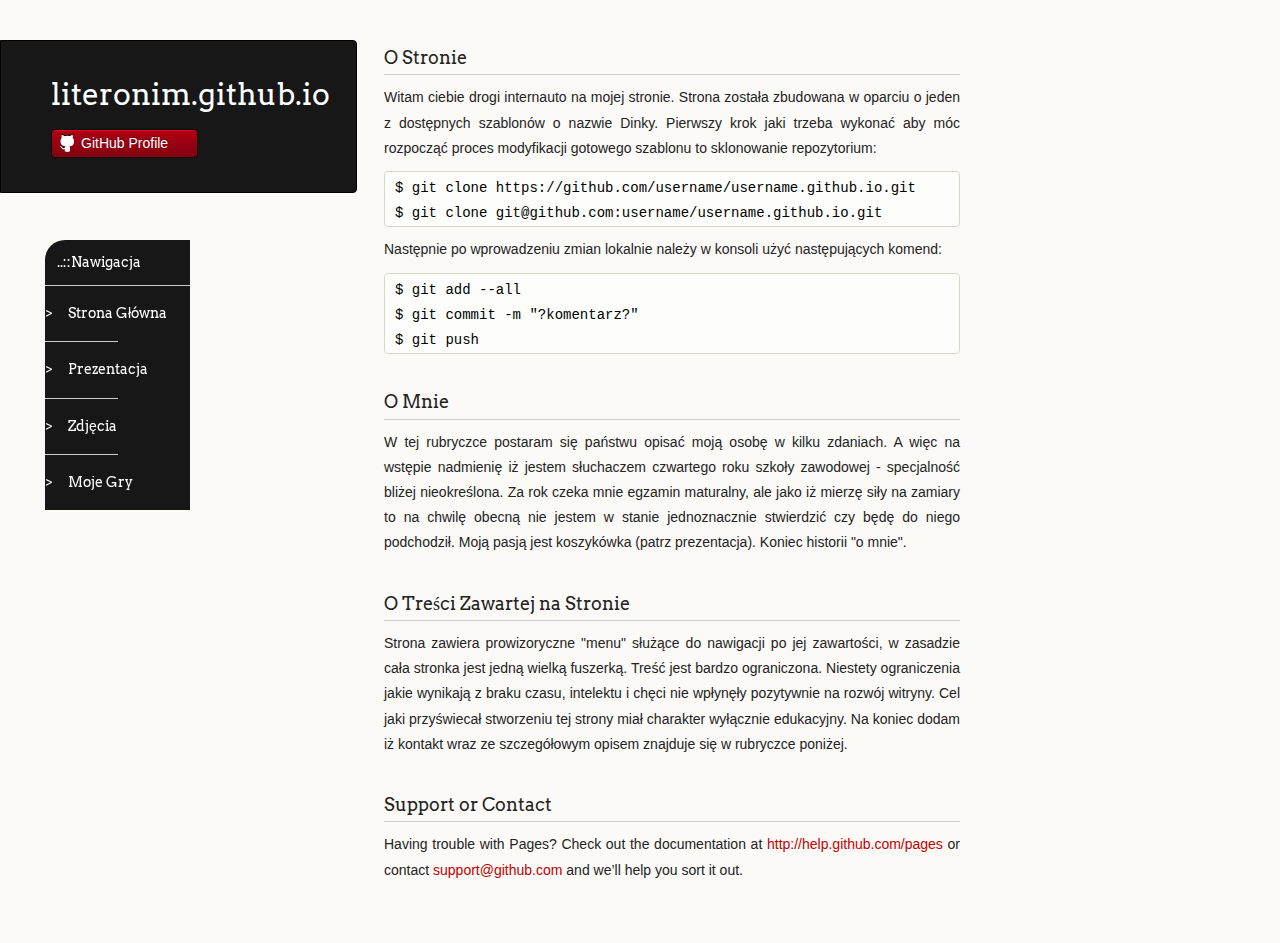
<file: index.html>
<!doctype html>
<html>
  <head>
    <meta charset="utf-8">
    <meta http-equiv="X-UA-Compatible" content="chrome=1">
    <meta http-equiv="Content-Type" content="text/html; charset=iso-8859-2" />
	  <meta name="Description" content="strona wylacznie w celach pogladowych"></meta>
	  <meta name="Keywords" content="!, ?, grrr, zzzz"></meta>
	  <title>...::nauka::...</title>

    <link rel="stylesheet" href="stylesheets/styles.css">
    <link rel="stylesheet" href="stylesheets/pygment_trac.css">
    <link rel="stylesheet" type="text/css" href="stylesheets/menu.css" />
    <script src="javascripts/scale.fix.js"></script>
    <meta name="viewport" content="width=device-width, initial-scale=1, user-scalable=no">
    <!--[if lt IE 9]>
    <script src="//html5shiv.googlecode.com/svn/trunk/html5.js"></script>
    <![endif]-->
  </head>
  <body>
    <div class="wrapper">
      <header>
        <h1 class="header">literonim.github.io</h1>
        <p class="header"></p>
          <li><a class="buttons github" href="https://github.com/literonim" target="_blank">GitHub Profile</a></li>
      </header>
      
      <section>
<h3>
O Stronie</h3>

<p class="wyjustowanie">Witam ciebie drogi internauto na mojej stronie. Strona została zbudowana w oparciu o jeden z dostępnych szablonów o nazwie Dinky. Pierwszy krok jaki trzeba wykonać aby móc rozpocząć proces modyfikacji gotowego szablonu to sklonowanie repozytorium:</p>

<pre><code>$ git clone https://github.com/username/username.github.io.git
$ git clone git@github.com:username/username.github.io.git
</code></pre>
<p class="wyjustowanie">Następnie po wprowadzeniu zmian lokalnie należy w konsoli użyć następujących komend:</p>

<pre><code>$ git add --all
$ git commit -m "?komentarz?"
$ git push
</code></pre>

<h3>
O Mnie</h3>

<p class="wyjustowanie">W tej rubryczce postaram się państwu opisać moją osobę w kilku zdaniach. A więc na wstępie nadmienię iż jestem słuchaczem czwartego roku szkoły zawodowej - specjalność bliżej nieokreślona. Za rok czeka mnie egzamin maturalny, ale jako iż mierzę siły na zamiary to na chwilę obecną nie jestem w stanie jednoznacznie stwierdzić czy będę do niego podchodził. Moją pasją jest koszykówka (patrz prezentacja). Koniec historii "o mnie".</p>

<h3>O Treści Zawartej na Stronie</h3>

<p class="wyjustowanie">Strona zawiera prowizoryczne "menu" służące do nawigacji po jej zawartości, w zasadzie cała stronka jest jedną wielką fuszerką. Treść jest bardzo ograniczona. Niestety ograniczenia jakie wynikają z braku czasu, intelektu i chęci nie wpłynęły pozytywnie na rozwój witryny. Cel jaki przyświecał stworzeniu tej strony miał charakter wyłącznie edukacyjny. Na koniec dodam iż kontakt wraz ze szczegółowym opisem znajduje się w rubryczce poniżej.</p>

<h3>
<a name="support-or-contact" class="anchor" href="#support-or-contact"><span class="octicon octicon-link"></span></a>Support or Contact</h3>

<p class="wyjustowanie">Having trouble with Pages? Check out the documentation at <a href="http://help.github.com/pages">http://help.github.com/pages</a> or contact <a href="mailto:support@github.com">support@github.com</a> and we’ll help you sort it out.</p>
      </section>
    </div>
    <!--[if !IE]><script>fixScale(document);</script><![endif]-->

<div class="menu_simple">
<ul><li style="padding-top:10px; padding-bottom:10px; border-radius: 20px 0px 0px 0px"> &nbsp;&nbsp;&nbsp;&nbsp;..::Nawigacja</li>
<li><hr style="margin: 0 0 0 0;" /><a href="index.html">> &nbsp;&nbsp;&nbsp;&nbsp;Strona Główna</a></li>
<li><hr style="margin: 0 0 0 0;" width="72.5px;" /><a href="http://slides.com/luty/national-basket/" target="_blank">> &nbsp;&nbsp;&nbsp;&nbsp;Prezentacja</a></li>
<li><hr style="margin: 0 0 0 0;" width="72.5px;" /><a href="http://s1294.photobucket.com/user/literonim/slideshow/?sort=3" target="_blank">> &nbsp;&nbsp;&nbsp;&nbsp;Zdjęcia</a></li>
<li><hr style="margin: 0 0 0 0;" width="72.5px;" /><a href="podstronamojegry.html">> &nbsp;&nbsp;&nbsp;&nbsp;Moje Gry</a></li>
</ul>
</div>

  </body>
</html>
</file>
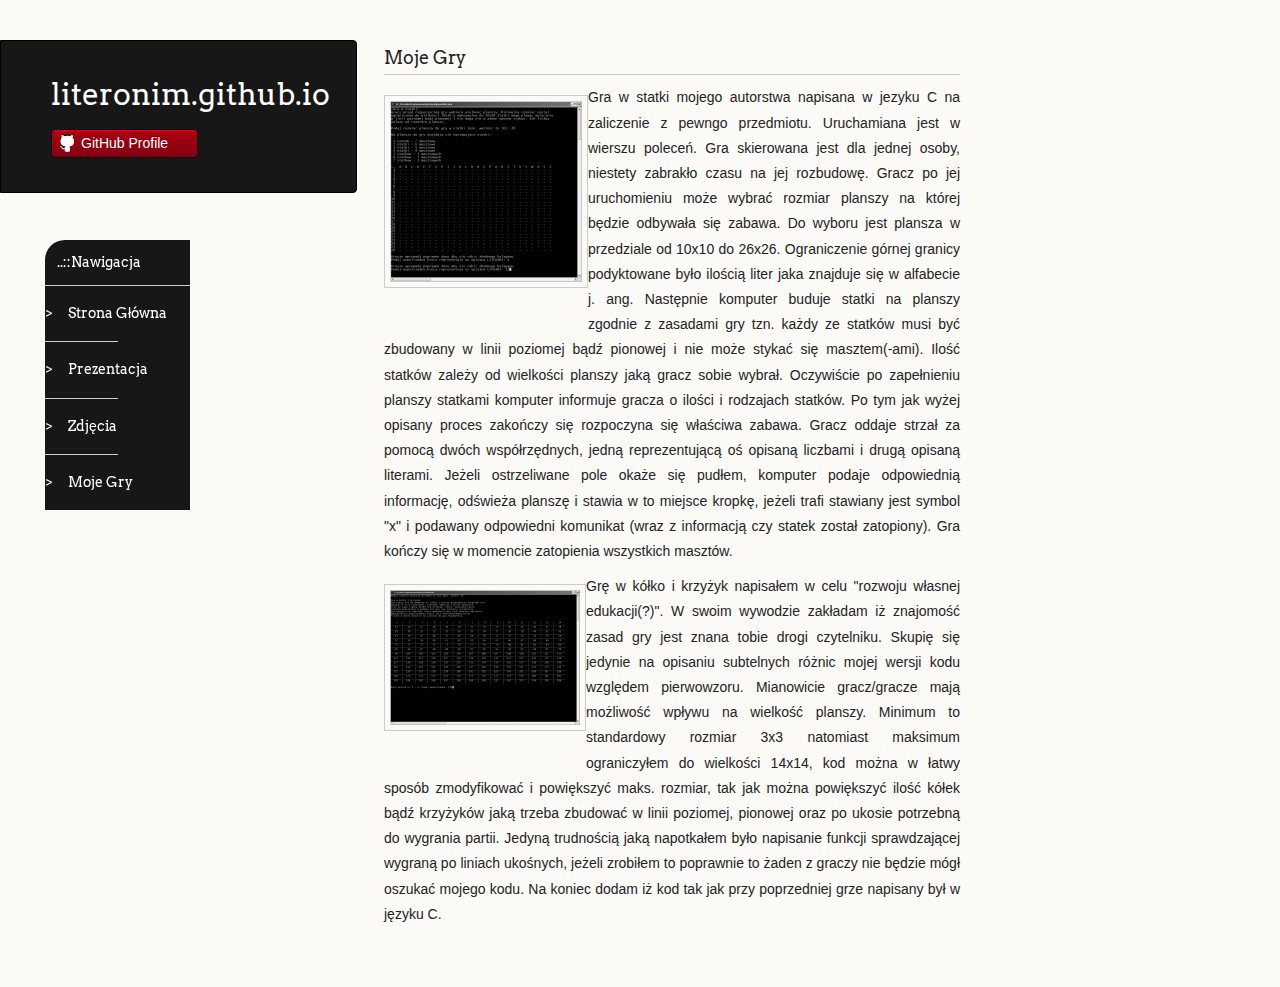
<file: podstronamojegry.html>
<!doctype html>
<html>
  <head>
    <meta charset="utf-8">
    <meta http-equiv="X-UA-Compatible" content="chrome=1">
    <meta http-equiv="Content-Type" content="text/html; charset=iso-8859-2" />
	  <meta name="Description" content="strona wylacznie w celach pogladowych"></meta>
	  <meta name="Keywords" content="!, ?, grrr, zzzz"></meta>
	  <title>...::nauka::...</title>

    <link rel="stylesheet" href="stylesheets/styles.css">
    <link rel="stylesheet" href="stylesheets/pygment_trac.css">
    <link rel="stylesheet" type="text/css" href="stylesheets/menu.css" />
    <script src="javascripts/scale.fix.js"></script>
    <meta name="viewport" content="width=device-width, initial-scale=1, user-scalable=no">
    <!--[if lt IE 9]>
    <script src="//html5shiv.googlecode.com/svn/trunk/html5.js"></script>
    <![endif]-->
  </head>
  <body>
    <div class="wrapper">
      <header>
        <h1 class="header">literonim.github.io</h1>
        <p class="header"></p>
          <li><a class="buttons github" href="https://github.com/literonim" target="_blank">GitHub Profile</a></li>
      </header>
      
      <section>
<h3>Moje Gry</h3>
<a href="images/grawstatki.png" target="_blank" /><img src="images/miniaturkastatki.png" alt="Miniaturka Gra w Statki" style="margin-top=0px; margin-left:100px;" title="kliknij aby powiększyć" align="left"></a>
<p class="wyjustowanie">Gra w statki mojego autorstwa napisana w jezyku C na zaliczenie z pewngo przedmiotu. Uruchamiana jest w wierszu poleceń. Gra skierowana jest dla jednej osoby, niestety zabrakło czasu na jej rozbudowę. Gracz po jej uruchomieniu
może wybrać rozmiar planszy na której będzie odbywała się zabawa. Do wyboru jest plansza w przedziale od 10x10 do 26x26. Ograniczenie górnej granicy podyktowane było ilością liter jaka znajduje się w alfabecie j. ang. Następnie 
komputer buduje statki na planszy zgodnie z zasadami gry tzn. każdy ze statków musi być zbudowany w linii poziomej bądź pionowej i nie może stykać się masztem(-ami). Ilość statków zależy od wielkości planszy jaką gracz sobie wybrał.
Oczywiście po zapełnieniu planszy statkami komputer informuje gracza o ilości i rodzajach statków. Po tym jak wyżej opisany proces zakończy się rozpoczyna się właściwa zabawa. Gracz oddaje strzał za pomocą dwóch współrzędnych, jedną
reprezentującą oś opisaną liczbami i drugą opisaną literami. Jeżeli ostrzeliwane pole okaże się pudłem, komputer podaje odpowiednią informację, odświeża planszę i stawia w to miejsce kropkę, jeżeli trafi stawiany jest symbol "x" i
podawany odpowiedni komunikat (wraz z informacją czy statek został zatopiony). Gra kończy się w momencie zatopienia wszystkich masztów.
</p>
<a href="images/kolkoikrzyzyk.png" target="_blank" /><img src="images/miniaturkakolkoikrzyzyk.png" alt="Miniaturka Gra w kółko i krzyżyk" style="margin-top=0px; margin-left:100px;" title="kliknij aby powiększyć" align="left"></a>
<p class="wyjustowanie">Grę w kółko i krzyżyk napisałem w celu "rozwoju własnej edukacji(?)". W swoim wywodzie zakładam iż znajomość zasad gry jest znana tobie drogi czytelniku. Skupię się jedynie na opisaniu subtelnych różnic mojej wersji kodu względem pierwowzoru. 
Mianowicie gracz/gracze mają możliwość wpływu na wielkość planszy. Minimum to standardowy rozmiar 3x3 natomiast maksimum ograniczyłem do wielkości 14x14, kod można w łatwy sposób zmodyfikować i powiększyć maks. rozmiar, tak jak można powiększyć
ilość kółek bądź krzyżyków jaką trzeba zbudować w linii poziomej, pionowej oraz po ukosie potrzebną do wygrania partii. Jedyną trudnością jaką napotkałem było napisanie funkcji sprawdzającej wygraną po liniach ukośnych, jeżeli zrobiłem to poprawnie
to żaden z graczy nie będzie mógł oszukać mojego kodu. Na koniec dodam iż kod tak jak przy poprzedniej grze napisany był w języku C.
</p>      
      	
      </section>
    </div>
    <!--[if !IE]><script>fixScale(document);</script><![endif]-->

<div class="menu_simple">
<ul><li style="padding-top:10px; padding-bottom:10px; border-radius: 20px 0px 0px 0px"> &nbsp;&nbsp;&nbsp;&nbsp;..::Nawigacja</li>
<li><hr style="margin: 0 0 0 0;" /><a href="index.html">> &nbsp;&nbsp;&nbsp;&nbsp;Strona Główna</a></li>
<li><hr style="margin: 0 0 0 0;" width="72.5px;" /><a href="http://slides.com/luty/national-basket/" target="_blank">> &nbsp;&nbsp;&nbsp;&nbsp;Prezentacja</a></li>
<li><hr style="margin: 0 0 0 0;" width="72.5px;" /><a href="http://s1294.photobucket.com/user/literonim/slideshow/?sort=3" target="_blank">> &nbsp;&nbsp;&nbsp;&nbsp;Zdjęcia</a></li>
<li><hr style="margin: 0 0 0 0;" width="72.5px;" /><a href="podstronamojegry.html">> &nbsp;&nbsp;&nbsp;&nbsp;Moje Gry</a></li>
</ul>
</div>

</body>
</html>
</file>
<file: stylesheets/pygment_trac.css>
.highlight  { background: #ffffff; }
.highlight .c { color: #999988; font-style: italic } /* Comment */
.highlight .err { color: #a61717; background-color: #e3d2d2 } /* Error */
.highlight .k { font-weight: bold } /* Keyword */
.highlight .o { font-weight: bold } /* Operator */
.highlight .cm { color: #999988; font-style: italic } /* Comment.Multiline */
.highlight .cp { color: #999999; font-weight: bold } /* Comment.Preproc */
.highlight .c1 { color: #999988; font-style: italic } /* Comment.Single */
.highlight .cs { color: #999999; font-weight: bold; font-style: italic } /* Comment.Special */
.highlight .gd { color: #000000; background-color: #ffdddd } /* Generic.Deleted */
.highlight .gd .x { color: #000000; background-color: #ffaaaa } /* Generic.Deleted.Specific */
.highlight .ge { font-style: italic } /* Generic.Emph */
.highlight .gr { color: #aa0000 } /* Generic.Error */
.highlight .gh { color: #999999 } /* Generic.Heading */
.highlight .gi { color: #000000; background-color: #ddffdd } /* Generic.Inserted */
.highlight .gi .x { color: #000000; background-color: #aaffaa } /* Generic.Inserted.Specific */
.highlight .go { color: #888888 } /* Generic.Output */
.highlight .gp { color: #555555 } /* Generic.Prompt */
.highlight .gs { font-weight: bold } /* Generic.Strong */
.highlight .gu { color: #800080; font-weight: bold; } /* Generic.Subheading */
.highlight .gt { color: #aa0000 } /* Generic.Traceback */
.highlight .kc { font-weight: bold } /* Keyword.Constant */
.highlight .kd { font-weight: bold } /* Keyword.Declaration */
.highlight .kn { font-weight: bold } /* Keyword.Namespace */
.highlight .kp { font-weight: bold } /* Keyword.Pseudo */
.highlight .kr { font-weight: bold } /* Keyword.Reserved */
.highlight .kt { color: #445588; font-weight: bold } /* Keyword.Type */
.highlight .m { color: #009999 } /* Literal.Number */
.highlight .s { color: #d14 } /* Literal.String */
.highlight .na { color: #008080 } /* Name.Attribute */
.highlight .nb { color: #0086B3 } /* Name.Builtin */
.highlight .nc { color: #445588; font-weight: bold } /* Name.Class */
.highlight .no { color: #008080 } /* Name.Constant */
.highlight .ni { color: #800080 } /* Name.Entity */
.highlight .ne { color: #990000; font-weight: bold } /* Name.Exception */
.highlight .nf { color: #990000; font-weight: bold } /* Name.Function */
.highlight .nn { color: #555555 } /* Name.Namespace */
.highlight .nt { color: #000080 } /* Name.Tag */
.highlight .nv { color: #008080 } /* Name.Variable */
.highlight .ow { font-weight: bold } /* Operator.Word */
.highlight .w { color: #bbbbbb } /* Text.Whitespace */
.highlight .mf { color: #009999 } /* Literal.Number.Float */
.highlight .mh { color: #009999 } /* Literal.Number.Hex */
.highlight .mi { color: #009999 } /* Literal.Number.Integer */
.highlight .mo { color: #009999 } /* Literal.Number.Oct */
.highlight .sb { color: #d14 } /* Literal.String.Backtick */
.highlight .sc { color: #d14 } /* Literal.String.Char */
.highlight .sd { color: #d14 } /* Literal.String.Doc */
.highlight .s2 { color: #d14 } /* Literal.String.Double */
.highlight .se { color: #d14 } /* Literal.String.Escape */
.highlight .sh { color: #d14 } /* Literal.String.Heredoc */
.highlight .si { color: #d14 } /* Literal.String.Interpol */
.highlight .sx { color: #d14 } /* Literal.String.Other */
.highlight .sr { color: #009926 } /* Literal.String.Regex */
.highlight .s1 { color: #d14 } /* Literal.String.Single */
.highlight .ss { color: #990073 } /* Literal.String.Symbol */
.highlight .bp { color: #999999 } /* Name.Builtin.Pseudo */
.highlight .vc { color: #008080 } /* Name.Variable.Class */
.highlight .vg { color: #008080 } /* Name.Variable.Global */
.highlight .vi { color: #008080 } /* Name.Variable.Instance */
.highlight .il { color: #009999 } /* Literal.Number.Integer.Long */

.type-csharp .highlight .k { color: #0000FF }
.type-csharp .highlight .kt { color: #0000FF }
.type-csharp .highlight .nf { color: #000000; font-weight: normal }
.type-csharp .highlight .nc { color: #2B91AF }
.type-csharp .highlight .nn { color: #000000 }
.type-csharp .highlight .s { color: #A31515 }
.type-csharp .highlight .sc { color: #A31515 }
</file>
<file: stylesheets/menu.css>
.menu_simple ul {
    margin-top: 230px;
    margin-left: 20px;
    width:145px;
    list-style-type: none;
    position:fixed;
}

.menu_simple ul li  {
    font-family: 'Arvo', Helvetica, Arial, sans-serif;
    text-decoration: none;
    color: white;
    text-align: left;
    padding-top: 0px;
    background-color: #171717;
    display:block;
}

.menu_simple ul li a {
    font-family: 'Arvo', Helvetica, Arial, sans-serif;
    text-align: left;
    text-decoration: none;
    color: white; 
    padding-top: 15px;
    padding-bottom: 15px;
    display:block;
}
 
.menu_simple ul li a:visited {
    color: white;
}
 
.menu_simple ul li a:hover, .menu_simple ul li .current {
    color: white;
    background-color: #AF0011;
}
</file>
<file: stylesheets/styles.css>
@import url(https://fonts.googleapis.com/css?family=Arvo:400,700,400italic);

/* MeyerWeb Reset */

html, body, div, span, applet, object, iframe,
h1, h2, h3, h4, h5, h6, p, blockquote, pre,
a, abbr, acronym, address, big, cite, code,
del, dfn, em, img, ins, kbd, q, s, samp,
small, strike, strong, sub, sup, tt, var,
b, u, i, center,
dl, dt, dd, ol, ul, li,
fieldset, form, label, legend,
table, caption, tbody, tfoot, thead, tr, th, td,
article, aside, canvas, details, embed,
figure, figcaption, footer, header, hgroup,
menu, nav, output, ruby, section, summary,
time, mark, audio, video {
  margin: 0;
  padding: 0;
  border: 0;
  font: inherit;
  vertical-align: baseline;
}


/* Base text styles */

body {
  padding:10px 50px 0 0;
  font-family:"Helvetica Neue", Helvetica, Arial, sans-serif;
	font-size: 14px;
	color: #232323;
	background-color: #FBFAF7;
	margin: 0;
	line-height: 1.8em;
	-webkit-font-smoothing: antialiased;

}

h1 {
  color:#232323;
  margin:36px 0 10px;	
}

h2, h3, h4, h5, h6 {
  color:#232323;
  margin:36px 0 10px 100px;
}

p, ul, ol, table, dl {
  margin:0 0 10px 100px;
}

p.wyjustowanie {
  margin:0 0 10px 100px;
  text-align: justify;
}

h1, h2, h3 {
	font-family: Arvo, Monaco, serif;
  line-height:1.3;
	font-weight: normal;
}

h1,h2, h3 {
	display: block;
	border-bottom: 1px solid #ccc;
	padding-bottom: 5px;
}

h1 {
	font-size: 30px;
}

h2 {
	font-size: 24px;
}

h3 {
	font-size: 18px;
}

h4, h5, h6 {
	font-family: Arvo, Monaco, serif;
	font-weight: 700;
}

a {
  color:#C30000;
  font-weight:200;
  text-decoration:none;
}

a:hover {
	text-decoration: underline;
}

a small {
	font-size: 12px;
}

em {
	font-style: italic;
}

strong {
  font-weight:700;
}

ul {
  list-style: inside;
  padding-left: 25px;
}

ol {
  list-style: decimal inside;
  padding-left: 20px;
}

blockquote {
  margin: 0;
  padding: 0 0 0 20px;
  font-style: italic;
}

dl, dt, dd, dl p {
	font-color: #444;
}

dl dt {
  font-weight: bold;
}

dl dd {
  padding-left: 20px;
  font-style: italic;
}

dl p {
  padding-left: 20px;
  font-style: italic;
}

hr {
  border:0;
  background:#ccc;
  height:1px;
  margin:0 0 24px;
}

/* Images */

img {
  position: relative;
  margin: 0 auto;
  max-width: 650px;
  padding: 5px;
  margin: 10px 0 32px 0;
  border: 1px solid #ccc;
}

p img {
  display: inline;
  margin: 0;
  padding: 0;
  vertical-align: middle;
  text-align: center;
  border: none;
}

/* Code blocks */

code, pre {
	font-family: Monaco, "Bitstream Vera Sans Mono", "Lucida Console", Terminal, monospace;
  color:#000;
  font-size:14px;
}

pre {
  padding: 4px 12px 0 10px;
  background: #FDFEFB;
  border-radius:4px;
  border:1px solid #D7D8C8;
  overflow: auto;
  overflow-y: hidden;
	margin-bottom: 10px;
	margin-left: 100px;
}


/* Tables */

table {
  width:100%;
}

table {
  border: 1px solid #ccc;
  margin-bottom: 32px;
  text-align: left;
 }

th {
  font-family: 'Arvo', Helvetica, Arial, sans-serif;
	font-size: 18px;
	font-weight: normal;
  padding: 10px;
  background: #232323;
  color: #FDFEFB;
 }

td {
  padding: 10px;
	background: #ccc;
 }


/* Wrapper */
.wrapper {
  width:960px;
}


/* Header */

header {
	background-color: #171717;
	color: #FDFDFB;
  width:280px;
  float:left;
  position:fixed;
	border: 1px solid #000;
	-webkit-border-top-right-radius: 4px;
	-webkit-border-bottom-right-radius: 4px;
	-moz-border-radius-topright: 4px;
	-moz-border-radius-bottomright: 4px;
	border-top-right-radius: 4px;
	border-bottom-right-radius: 4px;
	padding: 34px 25px 22px 50px;
	margin: 30px 25px 0 0;
	-webkit-font-smoothing: antialiased;
}

p.header {
	font-size: 16px;
}

h1.header {
	font-family: Arvo, sans-serif;
	font-size: 30px;
	font-weight: 300;
	line-height: 1.3em;
	border-bottom: none;
	margin-top: 0;
}


h1.header, a.header, a.name, header a{
	color: #fff;
}

a.header {
	text-decoration: underline;
}

a.name {
	white-space: nowrap;
}

header ul {
  list-style:none;
  padding:0;
}

header li {
	list-style-type: none;
  width:132px;
  height:15px;
	margin-bottom: 12px;
	line-height: 1em;
	padding: 6px 6px 6px 7px;

	background: #AF0011;
	background: -moz-linear-gradient(top, #AF0011 0%, #820011 100%);
  background: -webkit-gradient(linear, left top, left bottom, color-stop(0%,#f8f8f8), color-stop(100%,#dddddd));
  background: -webkit-linear-gradient(top, #AF0011 0%,#820011 100%);
  background: -o-linear-gradient(top, #AF0011 0%,#820011 100%);
  background: -ms-linear-gradient(top, #AF0011 0%,#820011 100%);
  background: linear-gradient(top, #AF0011 0%,#820011 100%);

	border-radius:4px;
  border:1px solid #0D0D0D;

	-webkit-box-shadow: inset 0px 1px 1px 0 rgba(233,2,38, 1);
	box-shadow: inset 0px 1px 1px 0 rgba(233,2,38, 1);

}

header li:hover {
	background: #C3001D;
	background: -moz-linear-gradient(top, #C3001D 0%, #950119 100%);
  background: -webkit-gradient(linear, left top, left bottom, color-stop(0%,#f8f8f8), color-stop(100%,#dddddd));
  background: -webkit-linear-gradient(top, #C3001D 0%,#950119 100%);
  background: -o-linear-gradient(top, #C3001D 0%,#950119 100%);
  background: -ms-linear-gradient(top, #C3001D 0%,#950119 100%);
  background: linear-gradient(top, #C3001D 0%,#950119 100%);
}

a.buttons {
	-webkit-font-smoothing: antialiased;
	background: url(../images/arrow-down.png) no-repeat;
	font-weight: normal;
	text-shadow: rgba(0, 0, 0, 0.4) 0 -1px 0;
	padding: 2px 2px 2px 22px;
	height: 30px;
}

a.github {
	background: url(../images/octocat-small.png) no-repeat 1px;
}

a.buttons:hover {
	color: #fff;
	text-decoration: none;
}


/* Section - for main page content */

section {
  width:676px;
  float:right;
  padding-bottom:50px;
}


/* Footer */

footer {
  width:170px;
  float:left;
  position:fixed;
  bottom:10px;
	padding-left: 50px;
}

@media print, screen and (max-width: 960px) {

  div.wrapper {
    width:auto;
    margin:0;
  }

  header, section, footer {
    float:none;
    position:static;
    width:auto;
  }

	footer {
		border-top: 1px solid #ccc;
		margin:0 84px 0 50px;
		padding:0;
	}

  header {
    padding-right:320px;
  }

  section {
    padding:20px 84px 20px 50px;
    margin:0 0 20px;
  }

  header a small {
    display:inline;
  }

  header ul {
    position:absolute;
    right:130px;
    top:84px;
  }
}

@media print, screen and (max-width: 720px) {
  body {
    word-wrap:break-word;
  }

  header {
    padding:10px 20px 0;
		margin-right: 0;
  }

	section {
    padding:10px 0 10px 20px;
    margin:0 0 30px;
  }

	footer {
		margin: 0 0 0 30px;
	}

  header ul, header p.view {
    position:static;
  }
}

@media print, screen and (max-width: 480px) {

  header ul li.download {
    display:none;
  }

	footer {
		margin: 0 0 0 20px;
	}

	footer a{
		display:block;
	}

}

@media print {
  body {
    padding:0.4in;
    font-size:12pt;
    color:#444;
  }
}
</file>
